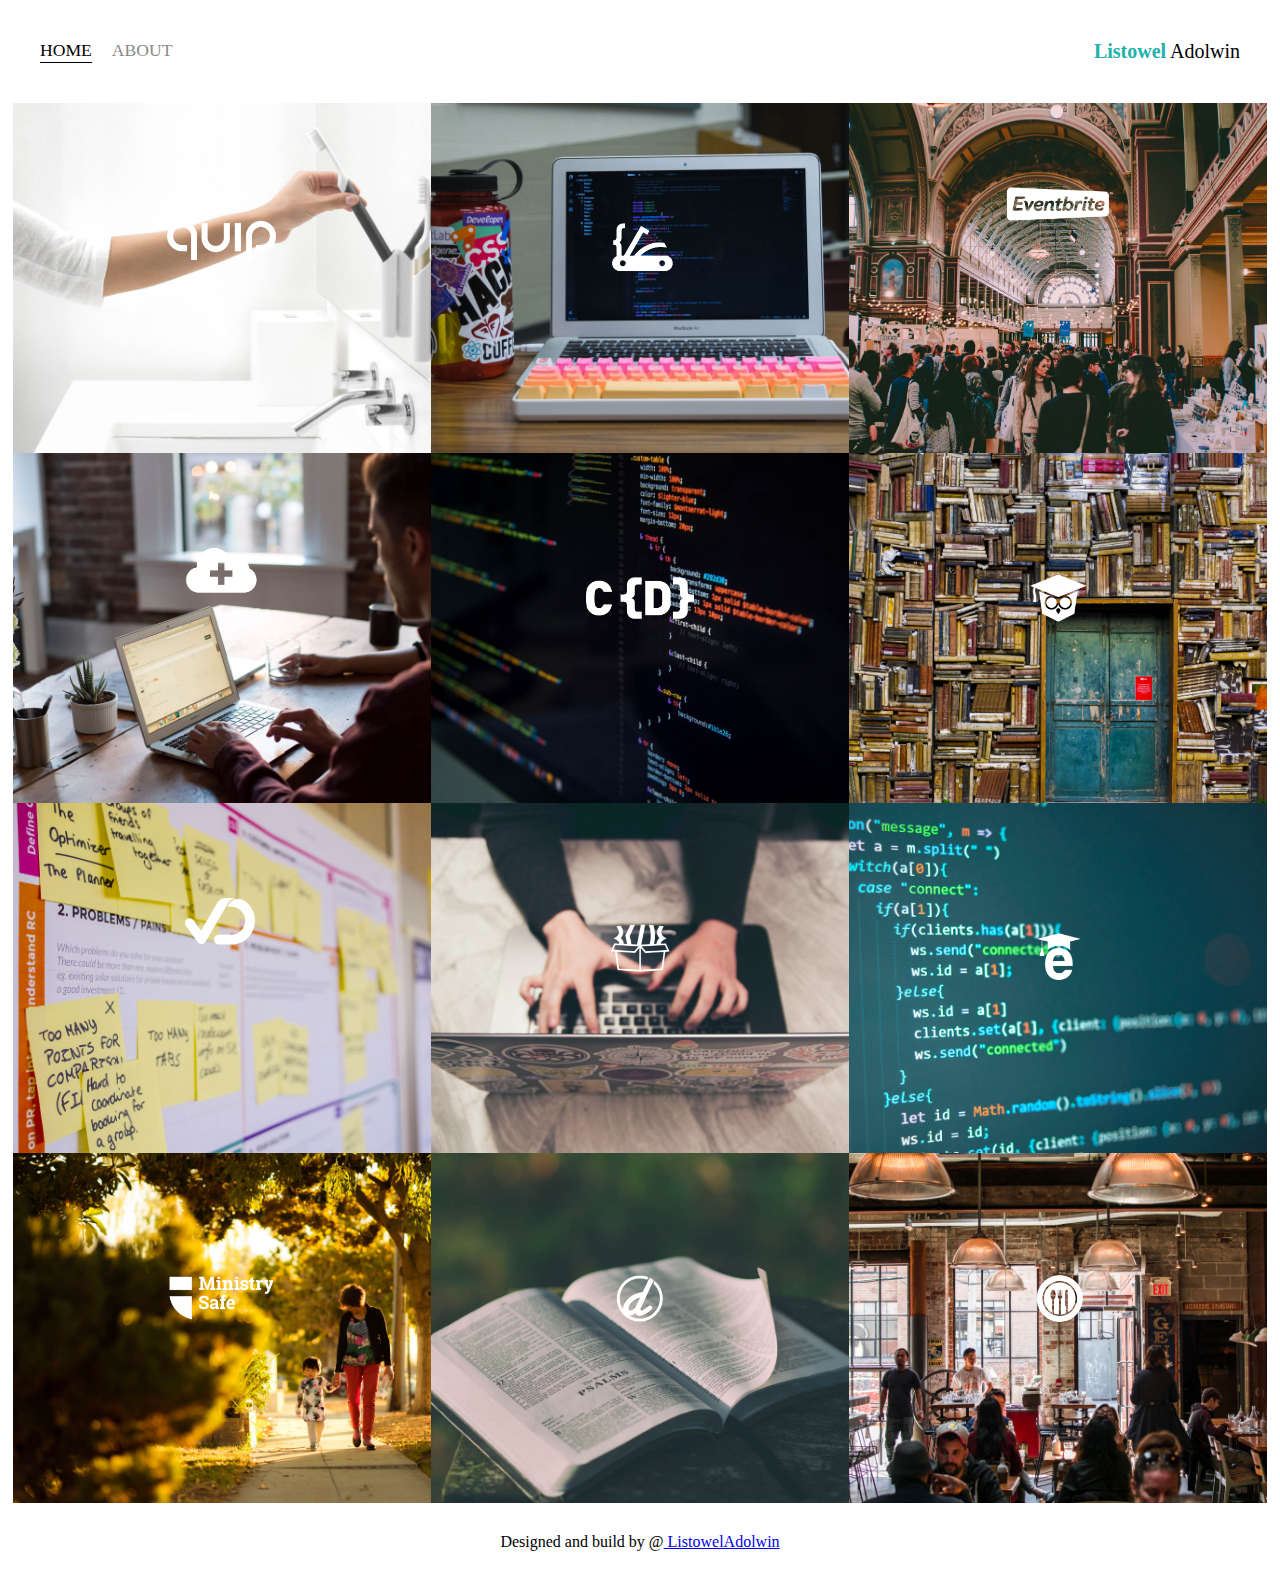
<file: index.html>
<!DOCTYPE html>
<html lang="en">

<head>
    <meta charset="UTF-8">
    <meta http-equiv="X-UA-Compatible" content="IE=edge">
    <meta name="viewport" content="width=device-width, initial-scale=1.0">
    <title>Portfolio</title>
    <link rel="stylesheet" href="style.css">
</head>

<body>
    <div class="container">
        <div class="nav-wrapper">
            <div class="left-side">
                <div class="navbar-link active-nav-link">
                    <a href="index.html">Home</a>
                </div>
                <div class="navbar-link">
                    <a href="about.html">About</a>
                </div>
            </div>
            <div class="right-side">
                <div class="brand">
                    <div class="name"><span class="first-name">Listowel</span> Adolwin</div>
                </div>
            </div>

        </div>
    </div>

    <div class="content-wrapper">
        <div class="porfolio-items-wrapper">
            <div class="portfolio-item-wrapper">
                <div class="portfolio-img-background" style="background-image: url(assets/images/portfolio1.jpg)">
                </div>
                <div class="img-text-wrapper">
                    <div class="logo-wrapper">
                        <img src="assets/images/logos/quip.png" alt="">
                    </div>
                    <div class="subtitle">Lorem ipsum dolor sit amet consectetur, adipisicing elit. Doloribus, non!
                    </div>
                </div>
            </div>

            <div class="portfolio-item-wrapper">
                <div class="portfolio-img-background" style="background-image:url(assets/images/portfolio2.jpg)"></div>
                <div class="img-text-wrapper">
                    <div class="logo-wrapper">
                        <img src="assets/images/logos/devcamp.png" alt="">
                    </div>

                    <div class="subtitle">Coding bootcamp and learning management system.</div>
                </div>
            </div>

            <div class="portfolio-item-wrapper">
                <div class="portfolio-img-background" style="background-image:url(assets/images/portfolio3.jpg)"></div>
                <div class="img-text-wrapper">
                    <div class="logo-wrapper">
                        <img src="assets/images/logos/eventbrite.png" alt="">
                    </div>

                    <div class="subtitle">Eventbrite is the leading event management platform on the web with millions
                        of
                        individuals utilizing their applications
                        to find, register or, and management events in numerous industries.</div>
                </div>
            </div>

            <div class="portfolio-item-wrapper">
                <div class="portfolio-img-background" style="background-image:url(assets/images/portfolio4.jpg)"></div>
                <div class="img-text-wrapper">
                    <div class="logo-wrapper">
                        <img src="assets/images/logos/shop-hacker.png" alt="">
                    </div>

                    <div class="subtitle">Shop Hacker allows you to easily import digital products such as elearning
                        courses, software, and games directly
                        into your ecommerce store.</div>
                </div>
            </div>

            <div class="portfolio-item-wrapper">
                <div class="portfolio-img-background" style="background-image:url(assets/images/portfolio5.jpg)"></div>
                <div class="img-text-wrapper">
                    <div class="logo-wrapper">
                        <img src="assets/images/logos/crondose.png" alt="">
                    </div>

                    <div class="subtitle">Online tutorials and productivity tips.</div>
                </div>
            </div>

            <div class="portfolio-item-wrapper">
                <div class="portfolio-img-background" style="background-image:url(assets/images/portfolio6.jpg)"></div>
                <div class="img-text-wrapper">
                    <div class="logo-wrapper">
                        <img src="assets/images/logos/dailysmarty.png" alt="">
                    </div>

                    <div class="subtitle">Keep track of what you learn every day.</div>
                </div>
            </div>

            <div class="portfolio-item-wrapper">
                <div class="portfolio-img-background" style="background-image:url(assets/images/portfolio7.jpg)"></div>
                <div class="img-text-wrapper">
                    <div class="logo-wrapper">
                        <img src="assets/images/logos/dashtrack.png" alt="">
                    </div>

                    <div class="subtitle">What you track improves. DashTrack is a journal that makes it easy to track
                        your
                        daily tasks and make the most
                        of your time each day.</div>
                </div>
            </div>

            <div class="portfolio-item-wrapper">
                <div class="portfolio-img-background" style="background-image:url(assets/images/portfolio8.jpg)"></div>
                <div class="img-text-wrapper">
                    <div class="logo-wrapper">
                        <img src="assets/images/logos/devtrunk.png" alt="">
                    </div>

                    <div class="subtitle">Online shop for developer happiness.</div>
                </div>
            </div>

            <div class="portfolio-item-wrapper">
                <div class="portfolio-img-background" style="background-image:url(assets/images/portfolio9.jpg)"></div>
                <div class="img-text-wrapper">
                    <div class="logo-wrapper">
                        <img src="assets/images/logos/edutechional.png" alt="">
                    </div>

                    <div class="subtitle">Online technology tutorials.</div>
                </div>
            </div>

            <div class="portfolio-item-wrapper">
                <div class="portfolio-img-background" style="background-image:url(assets/images/portfolio10.jpg)"></div>
                <div class="img-text-wrapper">
                    <div class="logo-wrapper">
                        <img src="assets/images/logos/ministry-safe.png" alt="">
                    </div>

                    <div class="subtitle">A complete child safety system for organizations.</div>
                </div>
            </div>

            <div class="portfolio-item-wrapper">
                <div class="portfolio-img-background" style="background-image:url(assets/images/portfolio11.jpg)"></div>
                <div class="img-text-wrapper">
                    <div class="logo-wrapper">
                        <img src="assets/images/logos/open-devos.png" alt="">
                    </div>

                    <div class="subtitle">Publish and share daily devotionals.</div>
                </div>
            </div>

            <div class="portfolio-item-wrapper">
                <div class="portfolio-img-background" style="background-image:url(assets/images/portfolio12.jpg)"></div>
                <div class="img-text-wrapper">
                    <div class="logo-wrapper">
                        <img src="assets/images/logos/toastability.png" alt="">
                    </div>

                    <div class="subtitle">Easy way to manage the digital life of your bar or restaurant.</div>
                </div>
            </div>
        </div>
    </div>

<footer>
    <div class="foot"> Designed and build by @<a href="https://github.com/ListowelAdolwin"> ListowelAdolwin</a></div>
</footer>

</body>
<script>
    const portfolioItems = document.querySelectorAll('.portfolio-item-wrapper');
    portfolioItems.forEach(portfolioItem =>{
        portfolioItem.addEventListener('mouseover', () =>{
            portfolioItem.childNodes[1].classList.add('img-darken')
        })

        portfolioItem.addEventListener('mouseout', () =>{
            portfolioItem.childNodes[1].classList.remove('img-darken')
        })
    })
</script>

</html>
</file>
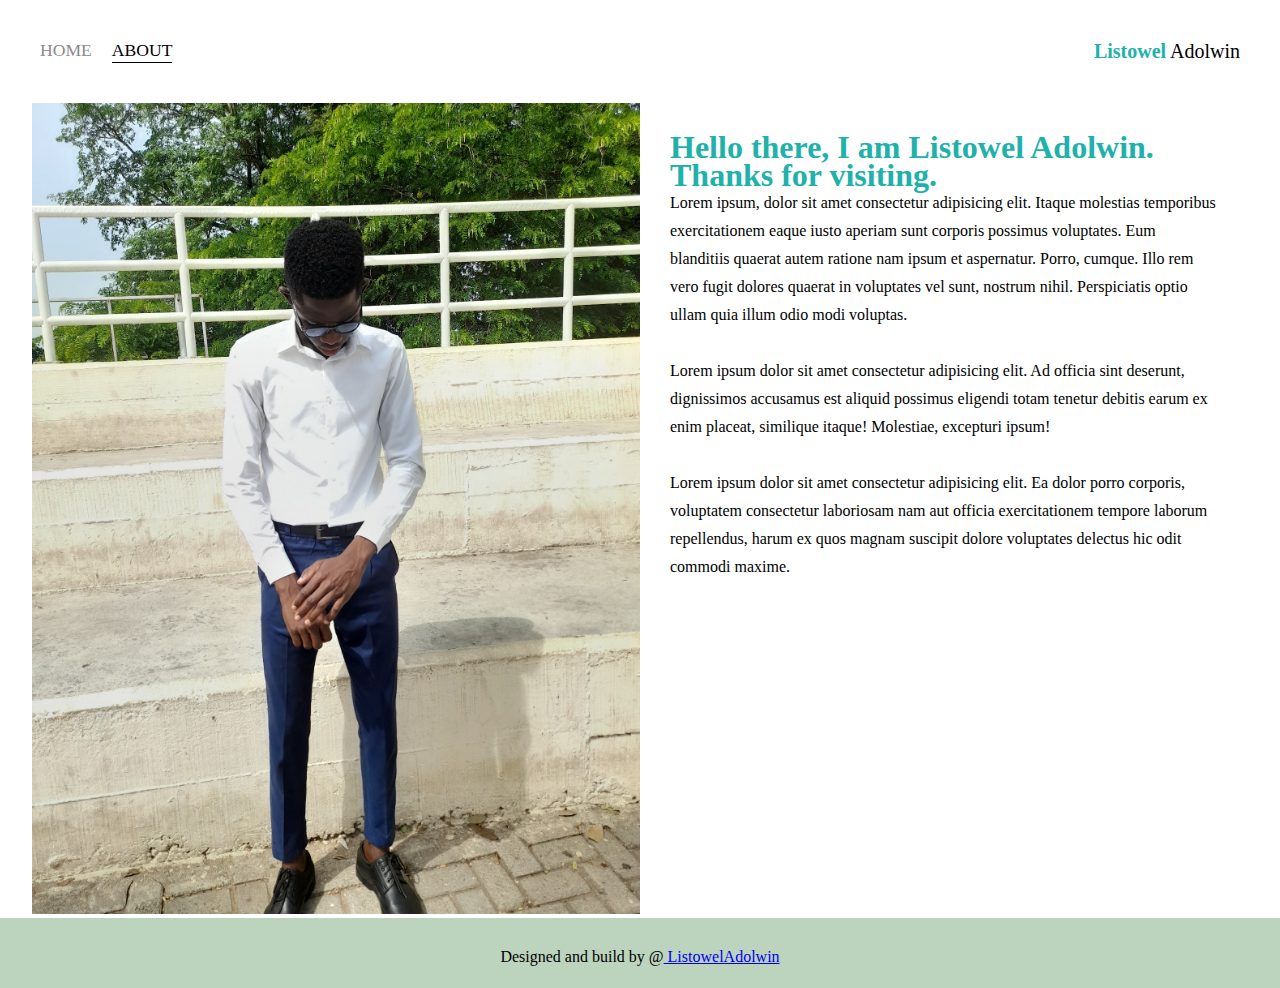
<file: about.html>
<!DOCTYPE html>
<html lang="en">

<head>
    <meta charset="UTF-8">
    <meta http-equiv="X-UA-Compatible" content="IE=edge">
    <meta name="viewport" content="width=device-width, initial-scale=1.0">
    <title>Portfolio</title>
    <link rel="stylesheet" href="style.css">
</head>

<body>
    <div class="container">
        <div class="nav-wrapper">
            <div class="left-side">
                <div class="navbar-link">
                    <a href="index.html">Home</a>
                </div>
                <div class="navbar-link  active-nav-link">
                    <a href="about.html">About</a>
                </div>
            </div>
            <div class="right-side">
                <div class="brand">
                    <div class="name"> <nav class="first-name">Listowel</nav> Adolwin</div>
                </div>
            </div>

        </div>
    </div>

    <div class="about-content-wrapper">
        <div class="two-column-wrapper">
            <div class="profile-image">
                <img src="assets/images/profile-pic.jpg" alt="">
            </div>
            <div class="profile-content">
                <p>
                    <h1>Hello there, I am Listowel Adolwin. Thanks for visiting.</h1>
                    Lorem ipsum, dolor sit amet consectetur adipisicing elit. Itaque molestias temporibus exercitationem eaque iusto aperiam sunt corporis possimus voluptates. Eum blanditiis quaerat autem ratione nam ipsum et aspernatur. Porro, cumque. Illo rem vero fugit dolores quaerat in voluptates vel sunt, nostrum nihil. Perspiciatis optio ullam quia illum odio modi voluptas.
                </p>
                <br>
                <p>
                    Lorem ipsum dolor sit amet consectetur adipisicing elit. Ad officia sint deserunt, dignissimos accusamus est aliquid possimus eligendi totam tenetur debitis earum ex enim placeat, similique itaque! Molestiae, excepturi ipsum!
                </p>
                <br>
                <p>Lorem ipsum dolor sit amet consectetur adipisicing elit. Ea dolor porro corporis, voluptatem consectetur laboriosam nam aut officia exercitationem tempore laborum repellendus, harum ex quos magnam suscipit dolore voluptates delectus hic odit commodi maxime.</p>

            </div>
        </div>

    </div>



    <footer class ="about-footer">
        <div class="foot about-footer"> Designed and build by @<a href="https://github.com/ListowelAdolwin"> ListowelAdolwin</a></div>
    </footer>
</body>

</html>
</file>
<file: style.css>
*{
    padding: 0;
    margin: 0;
}

.container{
    display: grid;
    grid-template-columns: 1fr;

}

/*** Navbar styles ***/
.nav-wrapper{
    display: flex;
    justify-content: space-between;
    padding: 40px;
}

.left-side{
    display: flex;
}

.name{
    font-size: 20px;
}

.first-name{
    display: inline;
    color: lightseagreen;
    font-weight: 600;
}
.nav-wrapper > .left-side > div{
    margin-right: 20px;
    font-size: 1.1em;
    text-transform: uppercase;
}


.navbar-link{
    height: 22px;
    border-bottom: 1px solid transparent;
    transition: border-bottom 0.5s ;
}

.navbar-link a{
    color: #8a8a8a;
    text-decoration: none;
    transition: color 0.5s;
}

.navbar-link:hover{
    border-bottom: 1px solid black;
}

.navbar-link a:hover{
    color: black;
}

.active-nav-link{
    border-bottom: 1px solid black;
}

.active-nav-link a{
    color: black !important;
}

/*** Portfolio styles ***/
.porfolio-items-wrapper{
    display: grid;
    grid-template-columns: 1fr 1fr 1fr;
}

.portfolio-item-wrapper{
    position: relative;
}

.portfolio-img-background{
    height: 350px;
    width: 100%;
    background-size: cover;
    background-position: center;
    background-repeat: no-repeat;
}

.img-text-wrapper{
    position: absolute;
    top: 0;
    display: flex;
    flex-direction: column;
    justify-content: center;
    align-items: center;
    height: 100%;
    text-align: center;
    padding-left: 100px;
    padding-right: 100px;
}

.logo-wrapper img{
    width: 50%;
    margin-bottom:20px;
}

.img-text-wrapper .subtitle{
    transition: 1s;
    color: transparent;
    font-weight: 600;
}
.img-text-wrapper:hover .subtitle{
    font-weight: 600;
    color: lightseagreen;
}

.content-wrapper{
    width: 98%;
    margin: auto;
}

.img-darken{
    transition: 1s;
    filter: brightness(10%);
}


/** About page styles **/

.about-content-wrapper{
    width: 95%;
    margin: auto;
}
.two-column-wrapper{
    display: grid;
    grid-template-columns: 1fr 1fr;
}


.profile-image img{
    width: 100%;
}

.profile-content{
    line-height: 28px;
    padding: 30px;
}

.profile-content h1{
    color: lightseagreen;
}

/** Footer **/
footer{
    align-items: center;
    text-align: center;
    height: 70px;
}

.foot{
    padding-top: 30px;
}


.about-footer{
    background: #bcd3be;
}
</file>
